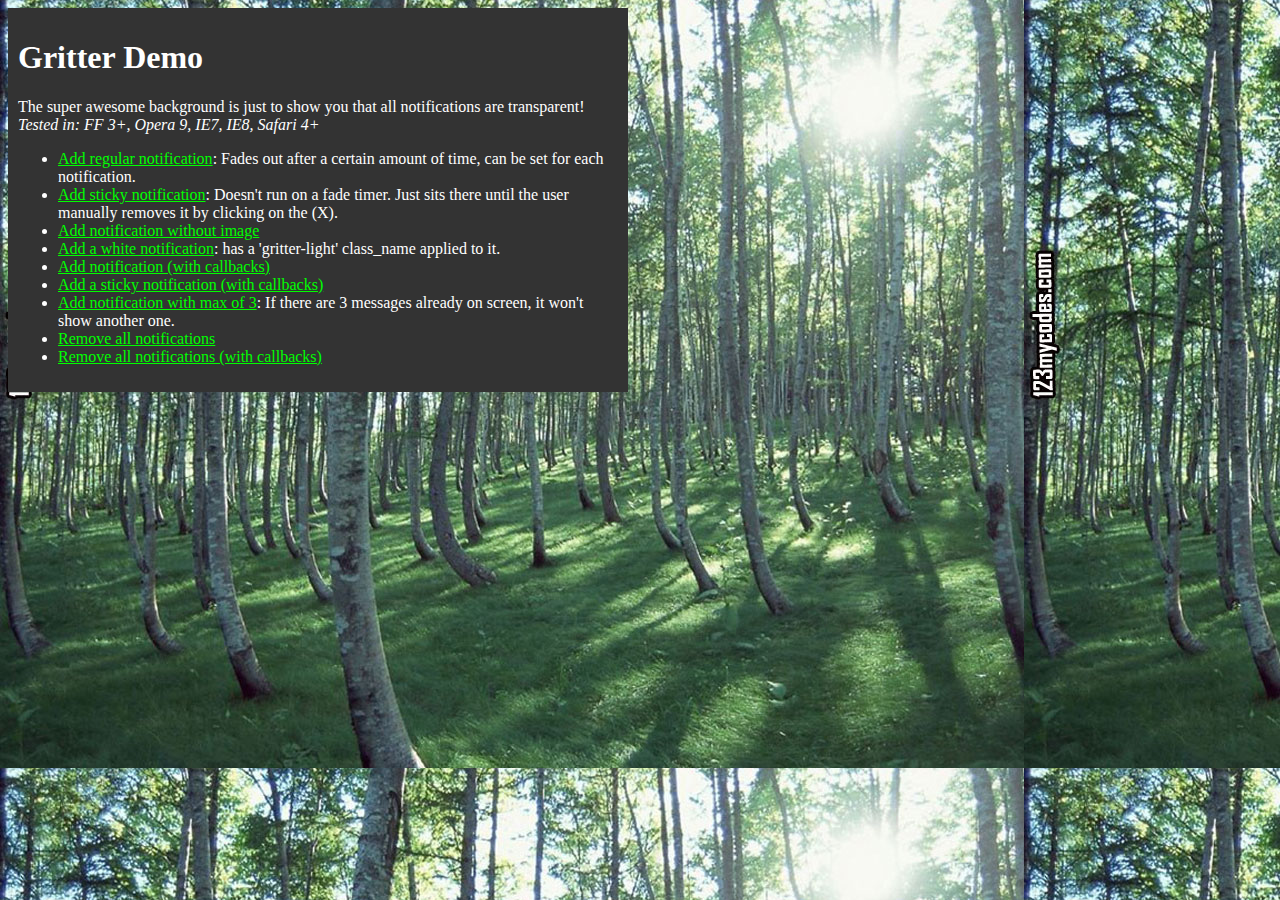
<file: src/main/resources/static/assets/lib/jquery.gritter/index.html>
<!DOCTYPE html PUBLIC "-//W3C//DTD XHTML 1.0 Transitional//EN" "http://www.w3.org/TR/xhtml1/DTD/xhtml1-transitional.dtd">
<html xmlns="http://www.w3.org/1999/xhtml">
<head>
<title>Gritter demo for jQuery - boedesign.com</title>
<meta http-equiv="Content-Type" content="text/html; charset=utf-8" />
<link rel="stylesheet" type="text/css" href="css/jquery.gritter.css" />
<script type="text/javascript" src="http://www.google.com/jsapi"></script>
<script type="text/javascript">google.load('jquery', '1.7.1');</script>
<script type="text/javascript" src="js/jquery.gritter.js"></script>
<style type="text/css">
	body {
		background:#222 url(images/trees.jpg);
		color:#fff;
	}
	a {
		color:#00ff00;
	}
	#container {
		width:600px;
		background:#333;
		padding:10px;
	}
</style>
</head>


<body>
<div id="container">
	<h1>Gritter Demo</h1>
	<p>
		The super awesome background is just to show you that all notifications are transparent!
		<em>Tested in: FF 3+, Opera 9, IE7, IE8, Safari 4+</em>
	</p>
	<ul>
		<li>
			<a href="#" id="add-regular">Add regular notification</a>: Fades out after a certain amount of time, can be set for each notification.
		</li>
		<li>
			<a href="#" id="add-sticky">Add sticky notification</a>: Doesn't run on a fade timer.  Just sits there until the user manually removes it by clicking on the (X).
		</li>
		<li>
			<a href="#" id="add-without-image">Add notification without image</a>
		</li>
        <li>
            <a href="#" id="add-gritter-light">Add a white notification</a>: has a 'gritter-light' class_name applied to it.
        </li>
		<li>
			<a href="#" id="add-with-callbacks">Add notification (with callbacks)</a>
		</li>
		<li>
			<a href="#" id="add-sticky-with-callbacks">Add a sticky notification (with callbacks)</a>
		</li>
        <li>
            <a href="#" id="add-max">Add notification with max of 3</a>: If there are 3 messages already on screen, it won't show another one.
        </li>
		<li>
			<a href="#" id="remove-all">Remove all notifications</a>
		</li>
		<li>
			<a href="#" id="remove-all-with-callbacks">Remove all notifications (with callbacks)</a>
		</li>
	</ul>
</div>

<script type="text/javascript">

	$(function(){

		// global setting override
        /*
		$.extend($.gritter.options, {
		    class_name: 'gritter-light', // for light notifications (can be added directly to $.gritter.add too)
		    position: 'bottom-left', // possibilities: bottom-left, bottom-right, top-left, top-right
			fade_in_speed: 100, // how fast notifications fade in (string or int)
			fade_out_speed: 100, // how fast the notices fade out
			time: 3000 // hang on the screen for...
		});
        */

		$('#add-sticky').click(function(){

			var unique_id = $.gritter.add({
				// (string | mandatory) the heading of the notification
				title: 'This is a sticky notice!',
				// (string | mandatory) the text inside the notification
				text: 'Lorem ipsum dolor sit amet, consectetur adipiscing elit. Vivamus eget tincidunt velit. Cum sociis natoque penatibus et <a href="#" style="color:#ccc">magnis dis parturient</a> montes, nascetur ridiculus mus.',
				// (string | optional) the image to display on the left
				image: 'http://s3.amazonaws.com/twitter_production/profile_images/132499022/myface_bigger.jpg',
				// (bool | optional) if you want it to fade out on its own or just sit there
				sticky: true,
				// (int | optional) the time you want it to be alive for before fading out
				time: '',
				// (string | optional) the class name you want to apply to that specific message
				class_name: 'my-sticky-class'
			});

			// You can have it return a unique id, this can be used to manually remove it later using
			/*
			setTimeout(function(){

				$.gritter.remove(unique_id, {
					fade: true,
					speed: 'slow'
				});

			}, 6000)
			*/

			return false;

		});

		$('#add-regular').click(function(){

			$.gritter.add({
				// (string | mandatory) the heading of the notification
				title: 'This is a regular notice!',
				// (string | mandatory) the text inside the notification
				text: 'This will fade out after a certain amount of time. Vivamus eget tincidunt velit. Cum sociis natoque penatibus et <a href="#" style="color:#ccc">magnis dis parturient</a> montes, nascetur ridiculus mus.',
				// (string | optional) the image to display on the left
				image: 'http://a0.twimg.com/profile_images/59268975/jquery_avatar_bigger.png',
				// (bool | optional) if you want it to fade out on its own or just sit there
				sticky: false,
				// (int | optional) the time you want it to be alive for before fading out
				time: ''
			});

			return false;

		});

        $('#add-max').click(function(){

            $.gritter.add({
                // (string | mandatory) the heading of the notification
                title: 'This is a notice with a max of 3 on screen at one time!',
                // (string | mandatory) the text inside the notification
                text: 'This will fade out after a certain amount of time. Vivamus eget tincidunt velit. Cum sociis natoque penatibus et <a href="#" style="color:#ccc">magnis dis parturient</a> montes, nascetur ridiculus mus.',
                // (string | optional) the image to display on the left
                image: 'http://a0.twimg.com/profile_images/59268975/jquery_avatar_bigger.png',
                // (bool | optional) if you want it to fade out on its own or just sit there
                sticky: false,
                // (function) before the gritter notice is opened
                before_open: function(){
                    if($('.gritter-item-wrapper').length == 3)
                    {
                        // Returning false prevents a new gritter from opening
                        return false;
                    }
                }
            });

            return false;

        });

		$('#add-without-image').click(function(){

			$.gritter.add({
				// (string | mandatory) the heading of the notification
				title: 'This is a notice without an image!',
				// (string | mandatory) the text inside the notification
				text: 'This will fade out after a certain amount of time. Vivamus eget tincidunt velit. Cum sociis natoque penatibus et <a href="#" style="color:#ccc">magnis dis parturient</a> montes, nascetur ridiculus mus.'
			});

			return false;
		});

        $('#add-gritter-light').click(function(){

            $.gritter.add({
                // (string | mandatory) the heading of the notification
                title: 'This is a light notification',
                // (string | mandatory) the text inside the notification
                text: 'Just add a "gritter-light" class_name to your $.gritter.add or globally to $.gritter.options.class_name',
                class_name: 'gritter-light'
            });

            return false;
        });

		$('#add-with-callbacks').click(function(){

			$.gritter.add({
				// (string | mandatory) the heading of the notification
				title: 'This is a notice with callbacks!',
				// (string | mandatory) the text inside the notification
				text: 'The callback is...',
				// (function | optional) function called before it opens
				before_open: function(){
					alert('I am called before it opens');
				},
				// (function | optional) function called after it opens
				after_open: function(e){
					alert("I am called after it opens: \nI am passed the jQuery object for the created Gritter element...\n" + e);
				},
				// (function | optional) function called before it closes
				before_close: function(e, manual_close){
                    var manually = (manual_close) ? 'The "X" was clicked to close me!' : '';
					alert("I am called before it closes: I am passed the jQuery object for the Gritter element... \n" + manually);
				},
				// (function | optional) function called after it closes
				after_close: function(e, manual_close){
                    var manually = (manual_close) ? 'The "X" was clicked to close me!' : '';
					alert('I am called after it closes. ' + manually);
				}
			});

			return false;
		});

		$('#add-sticky-with-callbacks').click(function(){

			$.gritter.add({
				// (string | mandatory) the heading of the notification
				title: 'This is a sticky notice with callbacks!',
				// (string | mandatory) the text inside the notification
				text: 'Sticky sticky notice.. sticky sticky notice...',
				// Stickeh!
				sticky: true,
				// (function | optional) function called before it opens
				before_open: function(){
					alert('I am a sticky called before it opens');
				},
				// (function | optional) function called after it opens
				after_open: function(e){
					alert("I am a sticky called after it opens: \nI am passed the jQuery object for the created Gritter element...\n" + e);
				},
				// (function | optional) function called before it closes
				before_close: function(e){
					alert("I am a sticky called before it closes: I am passed the jQuery object for the Gritter element... \n" + e);
				},
				// (function | optional) function called after it closes
				after_close: function(){
					alert('I am a sticky called after it closes');
				}
			});

			return false;

		});

		$("#remove-all").click(function(){

			$.gritter.removeAll();
			return false;

		});

		$("#remove-all-with-callbacks").click(function(){

			$.gritter.removeAll({
				before_close: function(e){
					alert("I am called before all notifications are closed.  I am passed the jQuery object containing all  of Gritter notifications.\n" + e);
				},
				after_close: function(){
					alert('I am called after everything has been closed.');
				}
			});
			return false;

		});


	});
</script>

</body>
</html>
</file>
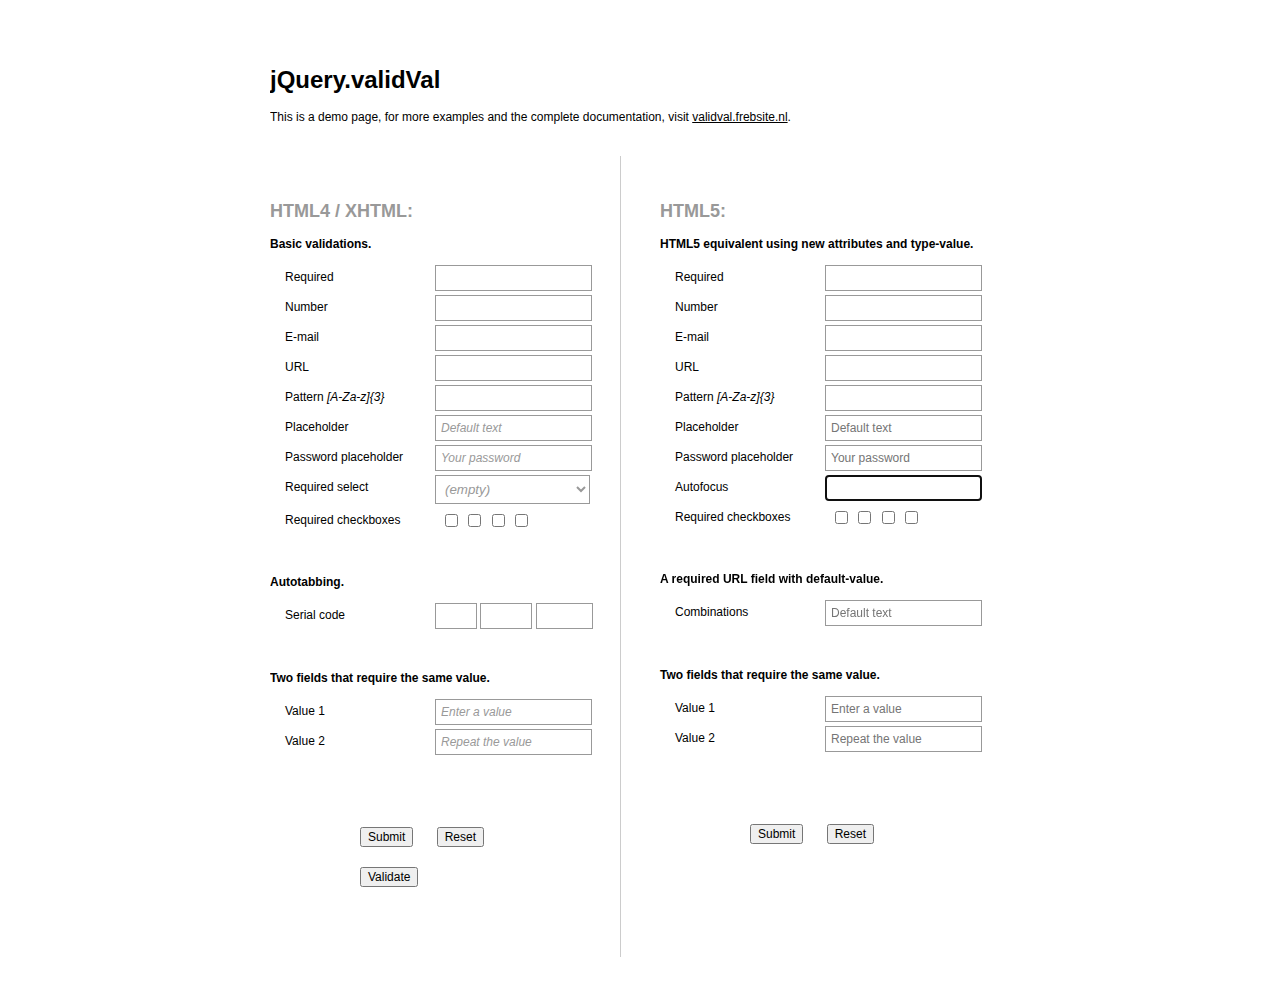
<file: src/main/resources/static/assets/lib/validVal/index.html>
<!DOCTYPE html><html xmlns="http://www.w3.org/1999/xhtml">	<head>		<meta http-equiv="content-type" content="text/html;charset=iso-8859-1" />		<title>validVal</title>		<script type="text/javascript" src="http://code.jquery.com/jquery-1.9.1.js"></script>		<script type="text/javascript" src="js/jquery.validVal.min.js"></script>		<script type="text/javascript" src="js/jquery.validVal-customValidations.js"></script>		<script type="text/javascript" src="js/jquery.validVal-debugger.js"></script>		<script type="text/javascript">			$(function() {				$('form[name="form1"]').validVal().validValDebug();				$('form[name="form2"]').validVal();			});		</script>		<style type="text/css" media="all">			* {				color: #000;			}			input[type='text'],			input[type='password'],			input[type='number'],			input[type='email'],			input[type='url'],			textarea, select			{ 				background-color: #fff; 				border: solid 1px #999;				width: 145px;				padding: 5px;			}			textarea			{				height: 100px; 			}			select			{ 				width: 155px; 			}			input[maxlength='3'] {	width: 30px;	}			input[maxlength='4'] {	width: 40px;	}			input[maxlength='5'] {	width: 45px;	}			input[type='text'].focus,			input[type='password'].focus,			input[type='number'].focus,			input[type='email'].focus,			input[type='url'].focus,			textarea.focus,			select.focus			{ 				border-color: #000; 			}			input[type='text'].inactive,			input[type='number'].inactive,			input[type='email'].inactive,			input[type='url'].inactive,			textarea.inactive,			select.inactive,			option.inactive			{				color: #999;				font-style: italic;			}			input[type='text'].invalid,			input[type='password'].invalid,			input[type='number'].invalid,			input[type='email'].invalid,			input[type='url'].invalid, 			textarea.invalid, select.invalid			{				border-color: red;			}						span.checkbox-container			{				border: 1px solid transparent;				display: block;				width: 145px;				padding: 2px 5px;				float: left;			}			span.checkbox-container.invalid			{				border-color: red;			}			select.inactive option			{				color: #000;				font-style: normal;			}			select option.inactive,			select.inactive option.inactive			{				color: #999;				font-style: italic;			}						input[type='submit'] 			{				margin: 0 20px 0 90px;			}			body, p, input			{				font-family: Arial, Helvetica, sans-serif;				font-size: 12px;			}			h2 			{				color: #999;			}			body > div 			{				width: 740px;				margin: 50px auto 0 auto;				overflow: hidden;			}			.column			{				padding: 30px 0 50px 0;				margin: 20px 0;				width: 350px;				float: left;			}			.column.right			{				float: right;			}			.column.left			{				border-right: 1px solid #ccc;			}			.column div			{				padding: 2px 0;			}			.column div:after			{				content: '';				display: block;				clear: both;			}			label			{				width: 150px;				padding: 5px 0 0 15px;				display: block;				float: left;			}		</style>	</head>	<body>		<div>			<h1>jQuery.validVal</h1>			<p>This is a demo page, for more examples and the complete documentation, visit <a href="http://validval.frebsite.nl" target="_blank">validval.frebsite.nl</a>.</p>			<form class="column left" name="form1">				<h2>HTML4 / XHTML:</h2>				<p><strong>Basic validations.</strong></p>				<div>					<label for="i1">Required</label>					<input id="i1" name="required" type="text" value="" class="required" size="24" />				</div>				<div>					<label for="i2">Number</label>					<input id="i2" name="number" type="text" value="" class="number" size="24" />				</div>				<div>					<label for="i3">E-mail</label>					<input id="i3" name="email" type="text" value="" class="email" size="24" />				</div>				<div>					<label for="i4">URL</label>					<input id="i4" name="url" type="text" value="" class="url" size="24" />				</div>				<div>					<label for="i5">Pattern <em>[A-Za-z]{3}</em></label>					 <input id="i5" name="pattern" type="text" value="" alt="/[A-Za-z]{3}/" class="pattern" size="24" />				</div>				<div>					<label for="i6">Placeholder</label>					<input id="i6" name="placeholder" type="text" value="Default text" class="placeholder" size="24" />				</div>				<div>					<label for="i7">Password placeholder</label>					<input id="i7" name="password" type="password" value="Your password" class="placeholder" size="24" />				</div>				<div>					<label for="i8">Required select</label>					<select id="i8" class="required placeholder" name="select" size="1">						<option value="">(empty)</option>						<option value="a">A</option>						<option value="b">B</option>						<option value="c">C</option>						<option value="d">D</option>					</select>				</div>				<div>					<label for="i9">Required checkboxes</label>					<span class="checkbox-container">						<input type="checkbox" class="requiredgroup:cbx" name="cbx1" value="a" id="i9" />						<input type="checkbox" class="requiredgroup:cbx" name="cbx2" value="b" />						<input type="checkbox" class="requiredgroup:cbx" name="cbx3" value="c" />						<input type="checkbox" class="requiredgroup:cbx" name="cbx4" value="d" />					</span>				</div>				<br />				<br />				<p><strong>Autotabbing.</strong></p>				<div>					<label for="i10">Serial code</label>					<input name="serial1" type="text" value="" size="3" maxlength="3" tabindex="1" class="autotab" id="i10" />					<input name="serial2" type="text" value="" size="4" maxlength="4" tabindex="2" class="autotab" />					<input name="serial3" type="text" value="" size="5" maxlength="5" tabindex="3" />				</div>				<br />				<br />				<p><strong>Two fields that require the same value.</strong></p>				<div>					<label for="i11">Value 1</label>					<input id="i11" name="value1" type="text" value="Enter a value" class="placeholder" size="24" />				</div>				<div>					<label for="i12">Value 2</label>					<input id="i12" name="value2" type="text" value="Repeat the value" class="placeholder corresponding:value1" size="24" />				</div>				<br />				<br />				<br />				<br />				<br />				<input type="submit" value="Submit" />				<input type="reset" value="Reset" />			</form>			<form class="column right" name="form2">				<h2>HTML5:</h2>				<p><strong>HTML5 equivalent using new attributes and type-value.</strong></p>				<div>					<label for="i51">Required</label>					<input id="i51" name="required5" required type="text" value="" size="24" />				</div>				<div>					<label for="i52">Number</label>					<input id="i52" name="number5" type="number" value="" size="24" />				</div>				<div>					<label for="i53">E-mail</label>					<input id="i53" name="email5" type="email" value="" size="24" />				</div>				<div>					<label for="i54">URL</label>					<input id="i54" name="url5" type="url" value="" size="24" />				</div>				<div>					<label for="i55">Pattern <em>[A-Za-z]{3}</em></label>					<input id="i55" name="pattern5" pattern="[A-Za-z]{3}" type="text" value="" size="24" />				</div>				<div>					<label for="i56">Placeholder</label>					<input id="i56" name="placeholder5" placeholder="Default text" type="text" value="" size="24" />				</div>				<div>					<label for="i57">Password placeholder</label>					<input id="i57" name="password5" placeholder="Your password" type="password" value="" size="24" />				</div>				<div>					<label for="i58">Autofocus</label>					<input id="i58" name="autofocus5" autofocus type="text" value="" size="24" />				</div>				<div>					<label for="i59">Required checkboxes</label>					<span class="checkbox-container">						<input type="checkbox" data-vv-requiredgroup="cbx5" name="cbx51" value="a" id="i59" />						<input type="checkbox" data-vv-requiredgroup="cbx5" name="cbx52" value="b" />						<input type="checkbox" data-vv-requiredgroup="cbx5" name="cbx53" value="c" />						<input type="checkbox" data-vv-requiredgroup="cbx5" name="cbx54" value="d" />					</span>				</div>				<br />				<br />					<p><strong>A required URL field with default-value.</strong></p>					<div>						<label for="i60">Combinations</label>						<input id="i60" name="combinations5" type="url" placeholder="Default text" required size="24" />					</div>				<br />				<br />				<p><strong>Two fields that require the same value.</strong></p>				<div>					<label for="i61">Value 1</label>					<input id="i61" name="value51" type="text" placeholder="Enter a value" value="" size="24" />				</div>				<div>					<label for="i62">Value 2</label>					<input id="i62" name="value52" type="text" placeholder="Repeat the value" value="" data-vv-corresponding="value51" size="24" />				</div>				<br />				<br />				<br />				<br />				<br />				<input type="submit" value="Submit" />				<input type="reset" value="Reset" />			</form>		</div>	</body></html>
</file>
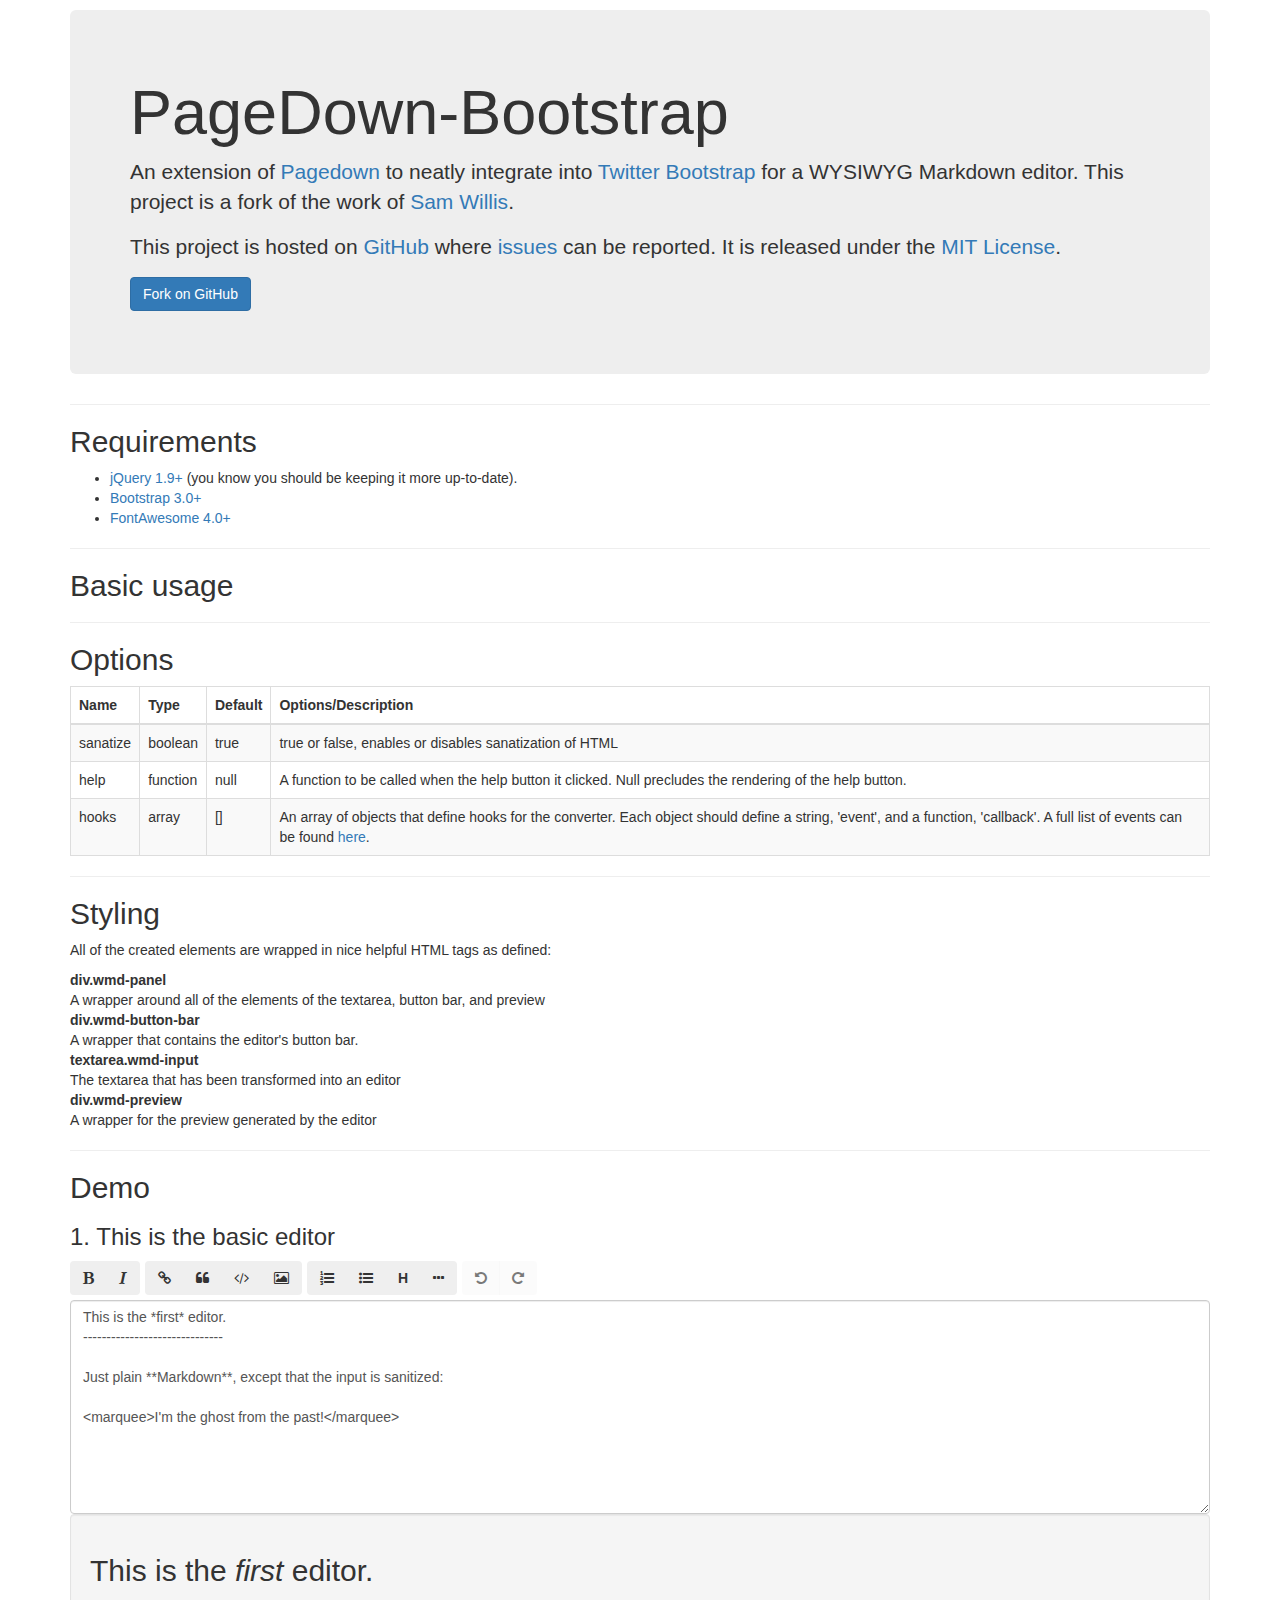
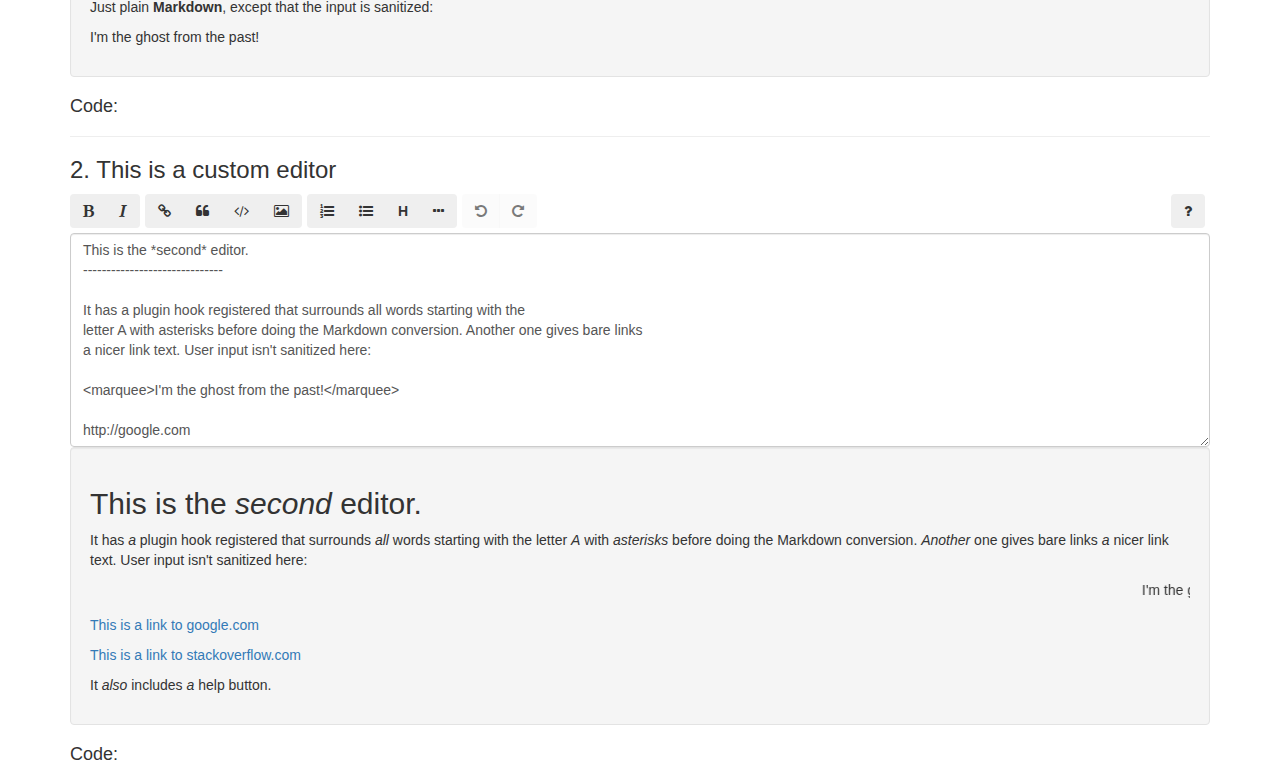
<file: src/main/resources/static/assets/lib/pagedown-bootstrap/demo/index.html>
<!DOCTYPE html>
<html lang="en">
<head>

	<meta charset="utf-8">
	<title>PageDown-Bootstrap</title>
	<meta name="viewport" content="width=device-width, initial-scale=1.0">
	<meta name="description" content="">
	<meta name="author" content="">

	<link href="http://netdna.bootstrapcdn.com/bootstrap/3.0.3/css/bootstrap.min.css" rel="stylesheet">
	<link href="http://netdna.bootstrapcdn.com/font-awesome/4.0.3/css/font-awesome.min.css" rel="stylesheet">
	<link href="../css/jquery.pagedown-bootstrap.css" rel="stylesheet">

	<style>
		body {
			padding-top: 10px;
		}
	</style>

	<!-- Le HTML5 shim, for IE6-8 support of HTML5 elements -->
	<!--[if lt IE 9]>
	  <script src="http://html5shim.googlecode.com/svn/trunk/html5.js"></script>
	<![endif]-->

	<script src="http://ajax.googleapis.com/ajax/libs/jquery/1.9.1/jquery.min.js"></script>
	<script src="http://netdna.bootstrapcdn.com/bootstrap/3.0.3/js/bootstrap.min.js"></script>
	<script type="text/javascript" src="../js/jquery.pagedown-bootstrap.combined.min.js"></script>

</head>
<body>

	<div class="container">

		<div class="jumbotron">
			<h1>PageDown-Bootstrap</h1>
			<p>
				An extension of <a href="http://code.google.com/p/pagedown/">Pagedown</a> to neatly integrate into <a href="http://getbootstrap.com/">Twitter Bootstrap</a> for a WYSIWYG Markdown editor. This project is a fork of the work of <a href="https://github.com/samwillis/pagedown-bootstrap">Sam Willis</a>.
			</p>
			<p>
				This project is hosted on <a href="https://github.com/kevinoconnor7/pagedown-bootstrap/">GitHub</a> where <a href="https://github.com/kevinoconnor7/pagedown-bootstrap/issues">issues</a> can be reported. It is released under the <a href="https://raw.github.com/kevinoconnor7/pagedown-bootstrap/master/LICENSE.txt">MIT License</a>.
			</p>
			<p>
				<a class="btn btn-primary btn-large" href="https://github.com/kevinoconnor7/pagedown-bootstrap/">
				Fork on GitHub
				</a>
			</p>
		</div>

		<hr />
		<h2>Requirements</h2>
		<ul>
			<li><a href="http://jquery.com">jQuery 1.9+</a> (you know you should be keeping it more up-to-date).</li>
			<li><a href="http://getbootstrap.com/">Bootstrap 3.0+</a></li>
			<li><a href="http://fontawesome.io/">FontAwesome 4.0+</a></li>
		</ul>

		<hr />

		<h2>Basic usage</h2>
		<script src="https://gist.github.com/kevinoconnor7/5432336.js"></script>

		<hr />

		<h2>Options</h2>
		<table class="table table-bordered table-striped">
			<thead>
				<tr>
					<th>Name</th>
					<th>Type</th>
					<th>Default</th>
					<th>Options/Description</th>
				</tr>
			</thead>
			<tbody>
				<tr>
					<td>sanatize</td>
					<td>boolean</td>
					<td>true</td>
					<td>true or false, enables or disables sanatization of HTML</td>
				</tr>
				<tr>
					<td>help</td>
					<td>function</td>
					<td>null</td>
					<td>A function to be called when the help button it clicked. Null precludes the rendering of the help button.</td>
				</tr>
				<tr>
					<td>hooks</td>
					<td>array</td>
					<td>[]</td>
					<td>
						An array of objects that define hooks for the converter. Each object should define a string, 'event', and a function, 'callback'. A full list of events can be found <a href="http://code.google.com/p/pagedown/wiki/PageDown#Hooks_on_the_converter_object">here</a>.
					</td>
				</tr>
			</tbody>
		</table>

		<hr />

		<h2>Styling</h2>
		<p>
			All of the created elements are wrapped in nice helpful HTML tags as defined:
		</p>
		<dl>
			<dt>div.wmd-panel</dt>
			<dd>A wrapper around all of the elements of the textarea, button bar, and preview</dd>
			<dt>div.wmd-button-bar</dt>
			<dd>A wrapper that contains the editor's button bar.</dd>
			<dt>textarea.wmd-input</dt>
			<dd>The textarea that has been transformed into an editor</dd>
			<dt>div.wmd-preview</dt>
			<dd>A wrapper for the preview generated by the editor</dd>
		</dl>

		<hr />

		<h2>Demo</h2>

		<h3>1. This is the basic editor</h3>
<textarea id="pagedownMe" class="form-control" rows="10">
This is the *first* editor.
------------------------------

Just plain **Markdown**, except that the input is sanitized:

<marquee>I'm the ghost from the past!</marquee>
</textarea>
		<h4>Code:</h4>
		<script src="https://gist.github.com/kevinoconnor7/5432336.js"></script>

		<hr />

		<h3>2. This is a custom editor</h3>

<textarea id="pagedownMeDangerously" class="form-control" rows="10">
This is the *second* editor.
------------------------------

It has a plugin hook registered that surrounds all words starting with the
letter A with asterisks before doing the Markdown conversion. Another one gives bare links
a nicer link text. User input isn't sanitized here:

<marquee>I'm the ghost from the past!</marquee>

http://google.com

http://stackoverflow.com

It also includes a help button.
</textarea>
		<h4>Code:</h4>
		<script src="https://gist.github.com/kevinoconnor7/5432376.js"></script>
	</div>

	<script type="text/javascript">
		(function () {

			$("textarea#pagedownMe").pagedownBootstrap();

			$("textarea#pagedownMeDangerously").pagedownBootstrap({
				'sanatize': false,
				'help': function () { alert("Do you need help?"); },
				'hooks': [
					{
						'event': 'preConversion',
						'callback': function (text) {
							return text.replace(/\b(a\w*)/gi, "*$1*");
						}
					},
					{
						'event': 'plainLinkText',
						'callback': function (url) {
							return "This is a link to " + url.replace(/^https?:\/\//, "");
						}
					}
				]
			});

			$('.wmd-preview').addClass('well');

		})();
	</script>
</body>
</html>
</file>
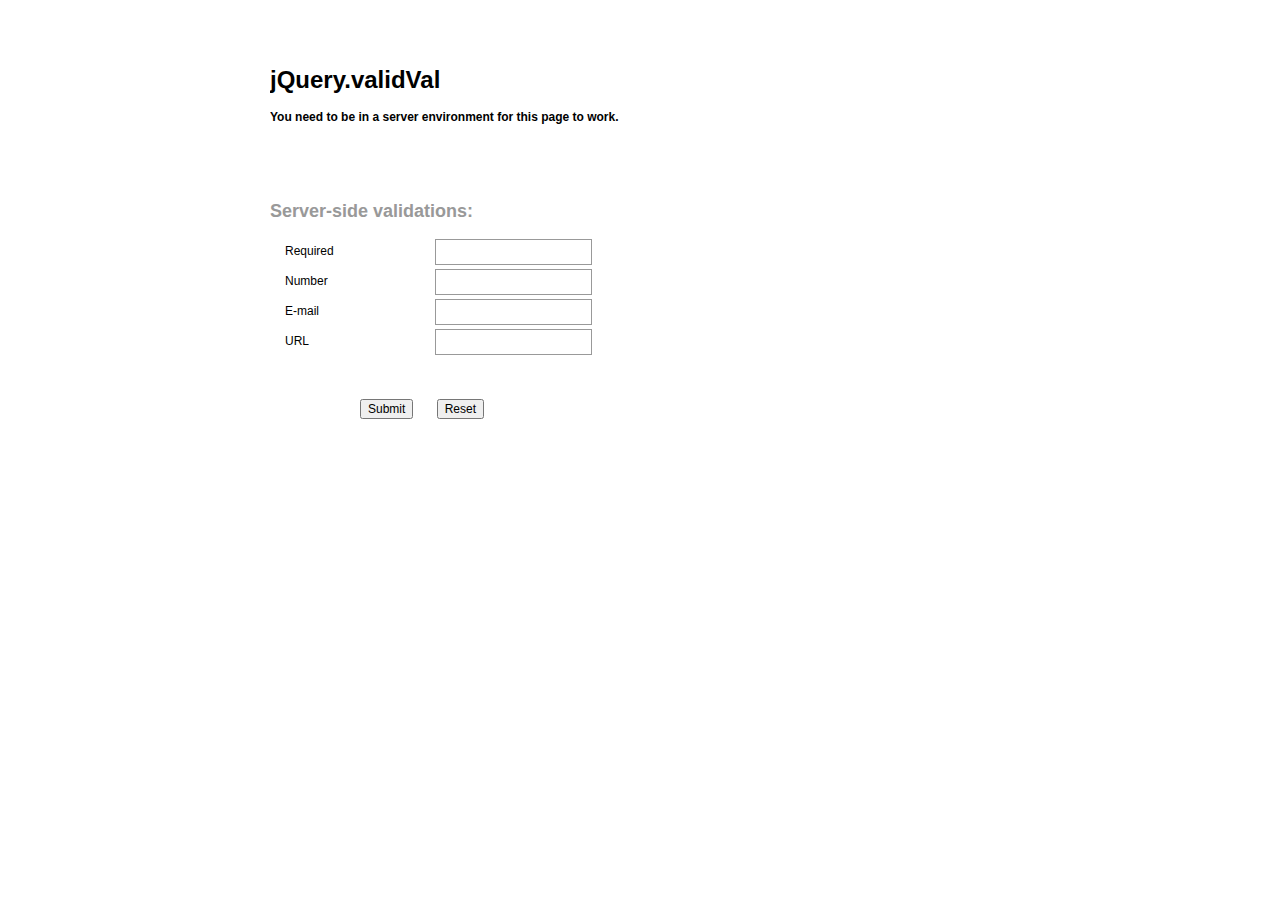
<file: src/main/resources/static/assets/lib/validVal/serverside-validations/index.html>
<!DOCTYPE html PUBLIC "-//W3C//DTD XHTML 1.0 Transitional//EN" "http://www.w3.org/TR/xhtml1/DTD/xhtml1-transitional.dtd"><html xmlns="http://www.w3.org/1999/xhtml">	<head>		<meta http-equiv="content-type" content="text/html;charset=iso-8859-1" />		<title>validVal</title>		<script type="text/javascript" src="http://code.jquery.com/jquery-1.9.1.js"></script>		<script type="text/javascript" language="javascript" src="../js/jquery.validVal.min.js"></script>		<script type="text/javascript" language="javascript">			$(function() {				$('form').validVal({					customValidations: {						'serverside-validation': function( v ) {							var result = true;							$.ajax({								async: false, // !important								url: 'validations.php',								data: 'name=' + $(this).attr( 'name' ) + '&value=' + v,								success: function( yesOrNo ) {									if ( yesOrNo != 'yes' ) {										result = false;									}								}							});							return result;						}					}				});			});		</script>		<style type="text/css" media="all">			* {				color: #000;			}			input[type='text'] { 				background-color: #fff; 				border: solid 1px #999;				padding: 5px;			}			input[type='text'] { 				width: 145px;			}			input[type='text'].focus { 				border-color: #000 !important; 			}			input[type='text'].inactive { 				color: #999;				font-style: italic;			}			input[type='text'].invalid {				border-color: red;			}						input[type='submit'] {				margin: 0 20px 0 90px;			}			body, p, input {				font-family: Arial, Helvetica, sans-serif;				font-size: 12px;			}			h2 {				color: #999;			}			form {				width: 740px;				margin: 50px auto 0 auto;				overflow: hidden;			}			.column {				padding: 30px 0 50px 0;				margin: 20px 0;				width: 350px;				float: left;			}			.column div {				height: 26px;				padding: 2px 0;			}			label {				width: 150px;				padding: 5px 0 0 15px;				display: block;				float: left;			}		</style>	</head>	<body>		<form>			<h1>jQuery.validVal</h1>			<p><strong>You need to be in a server environment for this page to work.</strong></p>			<div class="column">				<h2>Server-side validations:</h2>				<div>					<label for="i1">Required</label>					 <input id="i1" name="required" type="text" value="" class="serverside-validation" size="24" />				</div>				<div>					<label for="i2">Number</label>					 <input id="i2" name="number" type="text" value="" class="serverside-validation" size="24" />				</div>				<div>					<label for="i3">E-mail</label>					 <input id="i3" name="email" type="text" value="" class="serverside-validation" size="24" />				</div>				<div>					<label for="i4">URL</label>					 <input id="i4" name="url" type="text" value="" class="serverside-validation" size="24" />				</div>				<br />				<br />				<br />				<input type="submit" value="Submit" />				<input type="reset" value="Reset" />			</div>		</form>	</body></html>
</file>
